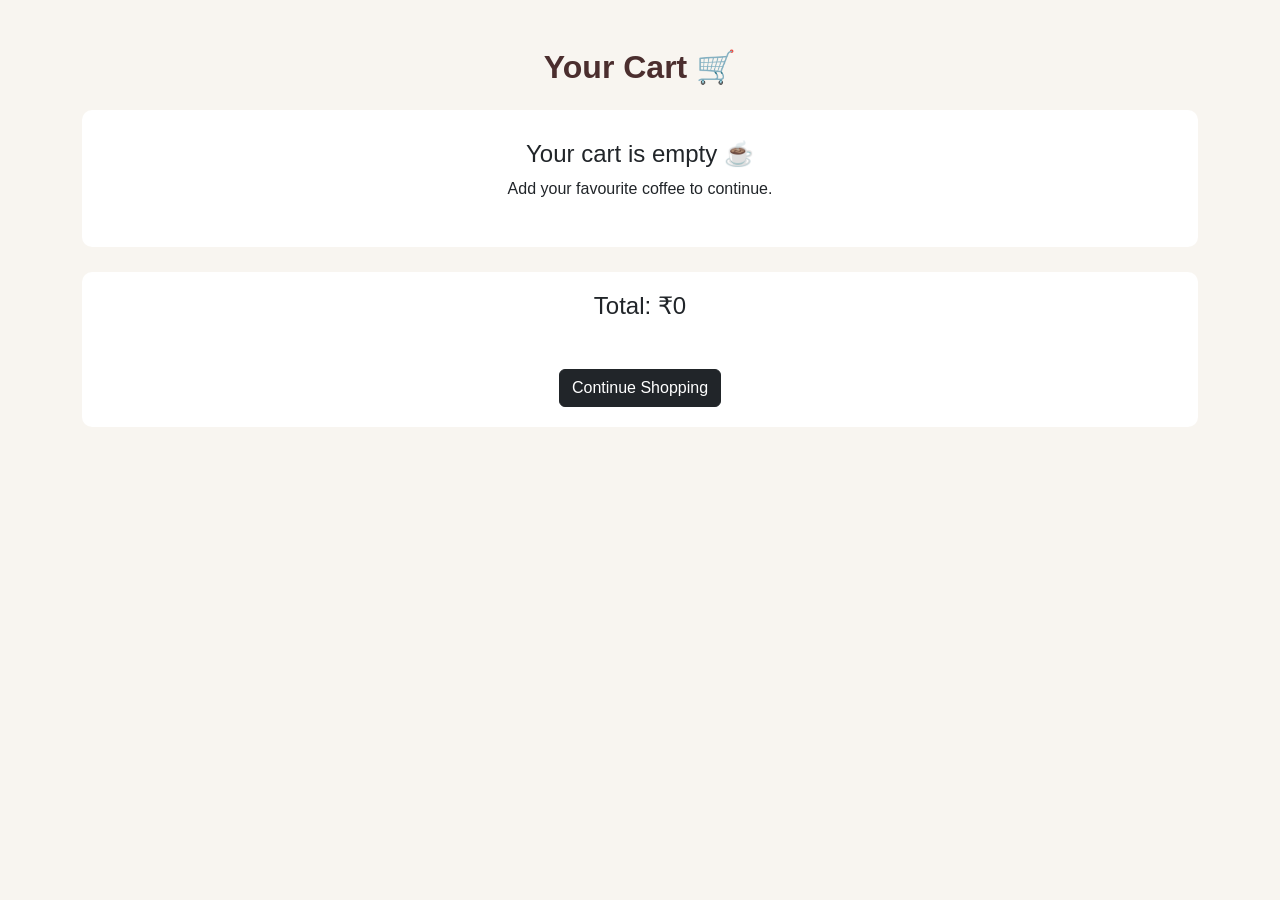
<file: cart.html>
<!DOCTYPE html>
<html lang="en">

<head>
    <meta charset="UTF-8">
    <meta name="viewport" content="width=device-width, initial-scale=1.0">

    <title>Cart - Coffee House</title>

    <link href="https://cdn.jsdelivr.net/npm/bootstrap@5.3.8/dist/css/bootstrap.min.css"
          rel="stylesheet">

    <style>
        body {
            background-color: #f8f5f0;
            font-family: Arial, sans-serif;
        }

        .cart-title {
            color: #4b2e2e;
            font-weight: bold;
        }

        .cart-card {
            background: white;
            border: 1px solid #ddd;
            border-radius: 10px;
            padding: 20px;
            margin-bottom: 15px;
        }

        .coffee-name {
            color: #4b2e2e;
            font-weight: bold;
        }

        .price {
            font-size: 18px;
        }

        .total-box {
            background: white;
            padding: 20px;
            border-radius: 10px;
            margin-top: 25px;
        }

        .empty-cart {
            text-align: center;
            padding: 30px;
            background: white;
            border-radius: 10px;
        }
    </style>
</head>

<body>

    <div class="container mt-5 mb-5">

        <h2 class="text-center mb-4 cart-title">
            Your Cart 🛒
        </h2>

        <div id="cart-items"></div>

        <div class="total-box text-center">
            <h4 id="total">Total: ₹0</h4>

            <a href="/checkout/" id="checkout-btn"
               class="btn btn-success mt-3">
                Proceed to Checkout
            </a>

            <br>

            <a href="/" class="btn btn-dark mt-3">
                Continue Shopping
            </a>
        </div>

    </div>

    <script>
        let cart = JSON.parse(localStorage.getItem("cart")) || [];

        let cartItems = document.getElementById("cart-items");
        let totalElement = document.getElementById("total");
        let checkoutButton = document.getElementById("checkout-btn");

        let total = 0;

        function displayCart() {

            cartItems.innerHTML = "";
            total = 0;

            if (cart.length === 0) {

                cartItems.innerHTML = `
                    <div class="empty-cart">
                        <h4>Your cart is empty ☕</h4>
                        <p>Add your favourite coffee to continue.</p>
                    </div>
                `;

                checkoutButton.style.display = "none";
                totalElement.innerText = "Total: ₹0";

                return;
            }

            checkoutButton.style.display = "inline-block";

            cart.forEach(function(item, index) {

                let price = Number(item.price) || 0;
                total += price;

                cartItems.innerHTML += `
                    <div class="cart-card">
                        <h4 class="coffee-name">${item.name}</h4>

                        <p class="price">Price: ₹${price}</p>

                        <button
                            onclick="removeItem(${index})"
                            class="btn btn-danger w-100">
                            Remove
                        </button>
                    </div>
                `;
            });

            totalElement.innerText = "Total: ₹" + total;
        }

        function removeItem(index) {

            cart.splice(index, 1);

            localStorage.setItem("cart", JSON.stringify(cart));

            displayCart();
        }

        displayCart();
    </script>

</body>
</html>
</file>
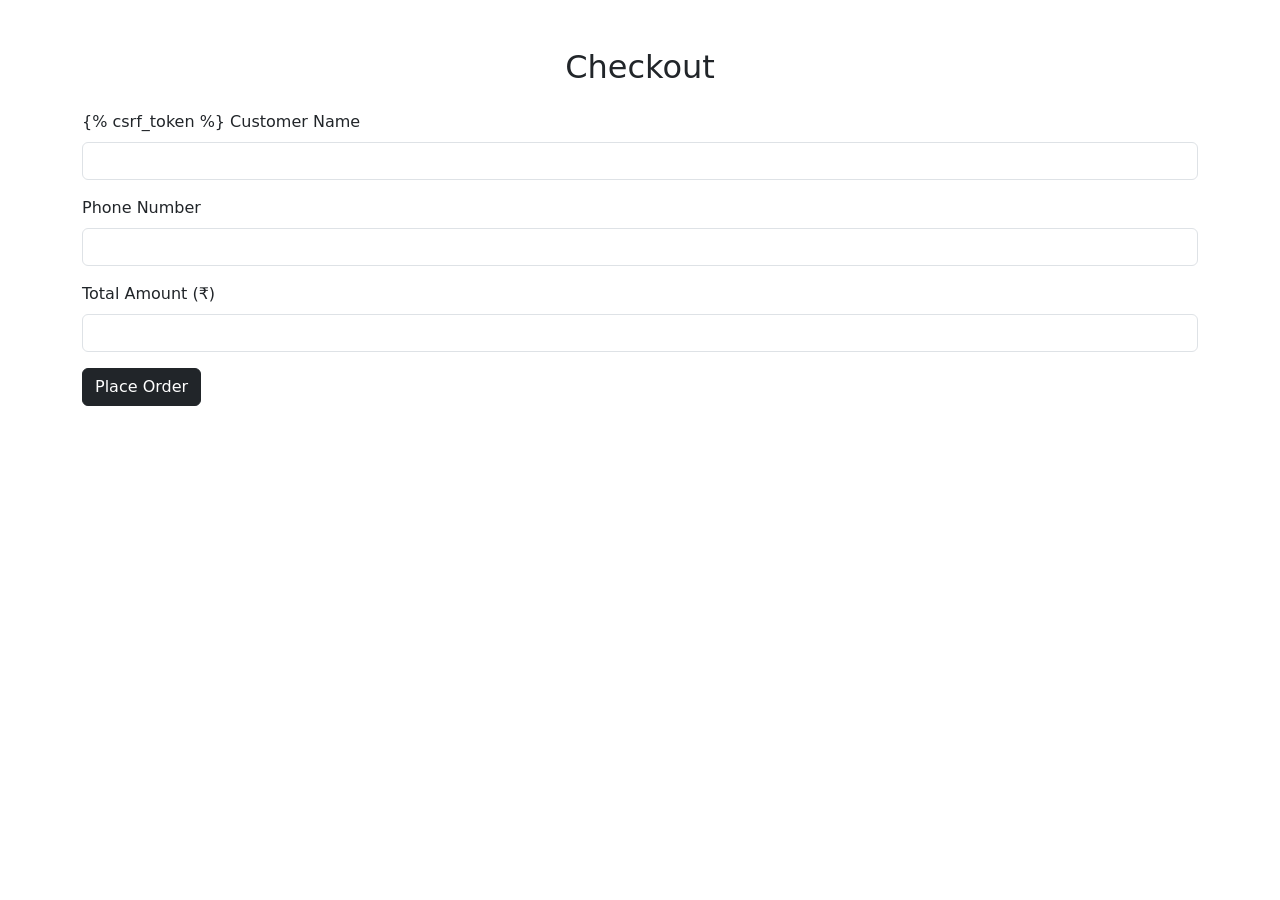
<file: checkout.html>
<!DOCTYPE html>
<html lang="en">
<head>
    <meta charset="UTF-8">
    <title>Checkout - Café Shop</title>
    <link href="https://cdn.jsdelivr.net/npm/bootstrap@5.3.8/dist/css/bootstrap.min.css" rel="stylesheet">
</head>
<body>
    <div class="container mt-5">
        <h2 class="text-center mb-4">Checkout </h2>
<form method="POST">
    {% csrf_token %}

    <label class="form-label">Customer Name</label>
    <input type="text" name="customer_name"
           class="form-control mb-3" required>

    <label class="form-label">Phone Number</label>
    <input type="tel" name="phone"
           class="form-control mb-3" required>

    <label class="form-label">Total Amount (₹)</label>
    <input type="number" name="total_amount"
           class="form-control mb-3" min="0.01"
           step="0.01" required>

    <button type="submit" class="btn btn-dark">
        Place Order
    </button>
    
<input type="hidden" name="cart_items" id="cart_items">

<script>
    const cart = JSON.parse(localStorage.getItem("cart")) || [];

    document.getElementById("cart_items").value =
        JSON.stringify(cart);
</script>
</form>
    </div>
</body>
</html>
</file>
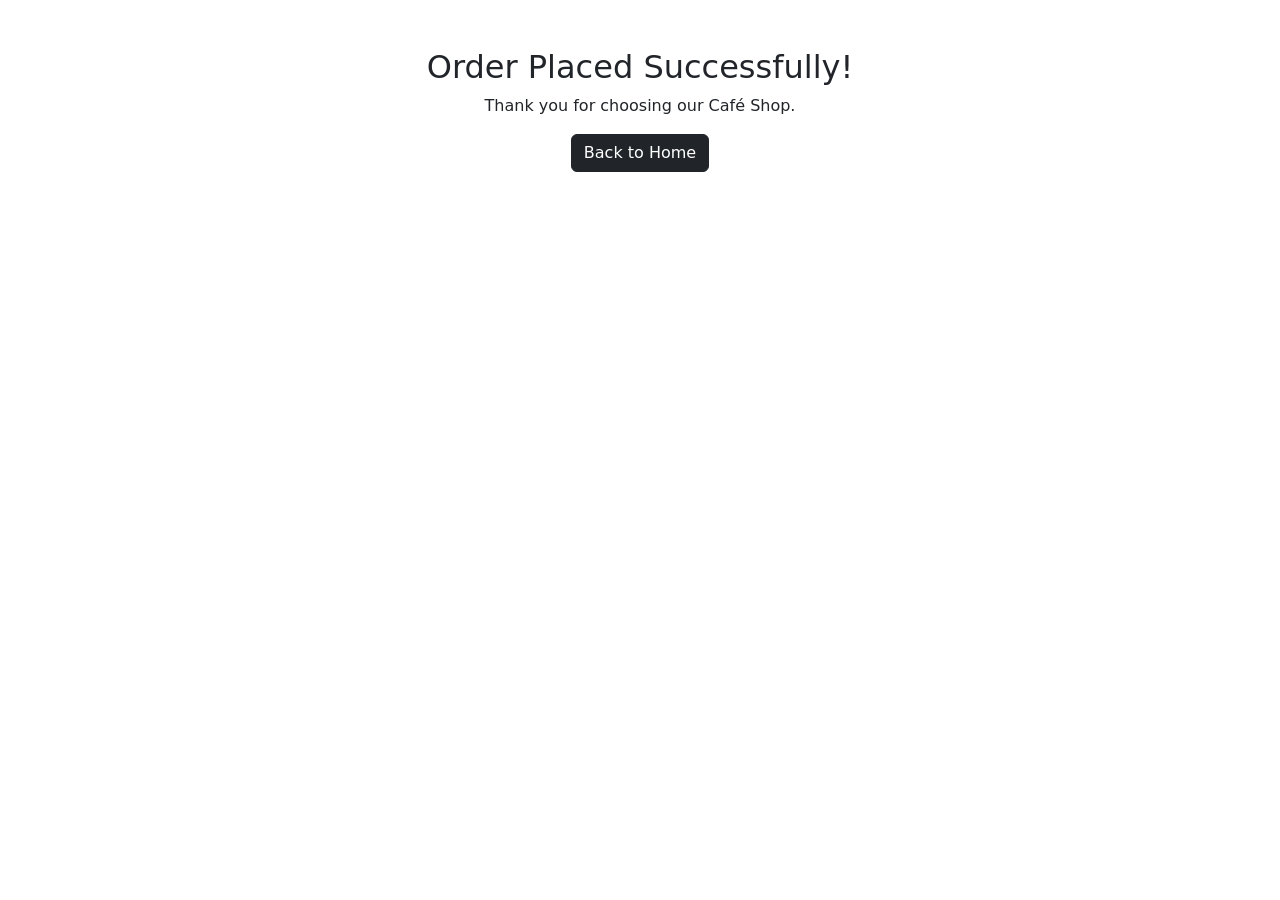
<file: success.html>
<!DOCTYPE html>
<html lang="en">
<head>
    <meta charset="UTF-8">
    <title>Order Success</title>
    <link href="https://cdn.jsdelivr.net/npm/bootstrap@5.3.8/dist/css/bootstrap.min.css" rel="stylesheet">
</head>
<body>
    <div class="container text-center mt-5">
        <h2> Order Placed Successfully!</h2>
        <p>Thank you for choosing our Café Shop.</p>
        <a href="/" class="btn btn-dark">Back to Home</a>
    </div>
</body>
</html>
</file>
